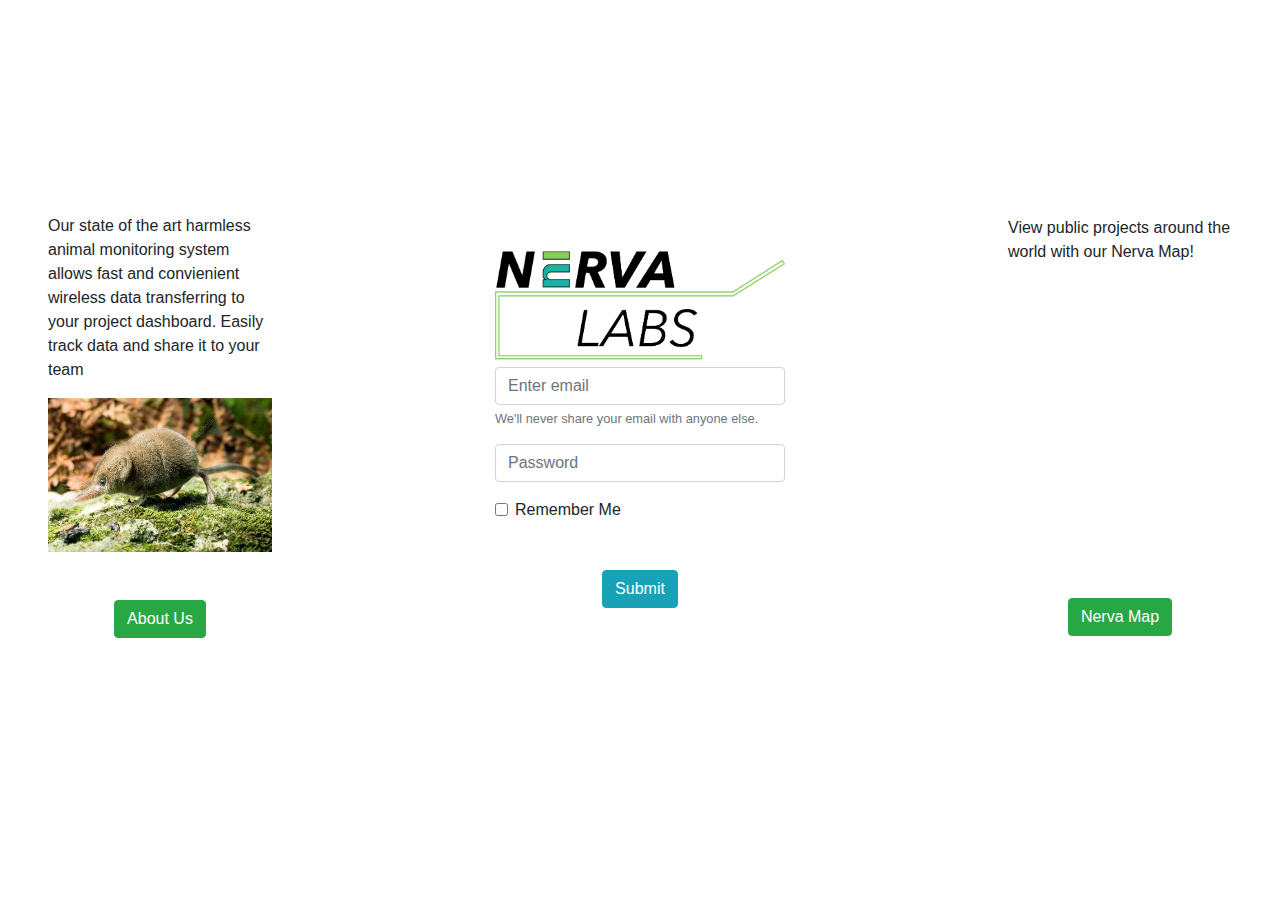
<file: index.html>
<!DOCTYPE html>
<html lang="en">
<head>
  <meta charset="UTF-8">
  <meta http-equiv="X-UA-Compatible" content="IE=edge">
  <meta name="viewport" content="width=device-width, initial-scale=1, shrink-to-fit=no">
  <meta http-equiv="x-ua-compatible" content="ie=edge">
  <link rel="stylesheet" href="css/bootstrap.min.css">
	<link rel="stylesheet" href="css/mycss.css">
  <title>Home Page</title>
</head>
<body>
	<style>
.footer {
  position: fixed;
  left: 0;
  bottom: 0;
  width: 100%;
  font-size:10vh;
  color: white;
  text-align: center;
}
</style>


<div class="container-fluid">
	
	<div class="row align-items-center"  style="height:100vh">	

		<div class="col-3 px-5  justify-content-center align-self-center">
			<div>
            <p>Our state of the art harmless animal monitoring system allows fast and convienient wireless data transferring to your project dashboard. Easily track data and share it to your team</p>
            </div>
            <div>
                <img src="images/800wm.jpg" alt="Shrew">
            </div>
             <div class="row py-5 justify-content-center">
               <button type="button" class="btn btn-success">About Us</button>
            </div>
		</div>	
	
	<!-- Row 1 Nav -->
	
	<div class="col-6 justify-content-end align-self-center">
        <div class="row justify-content-center">
            
            <div class="col-6">
            <img src="images/Nerva%20Labs.png" alt="Nerva Labs Logo">
        <form>
  <div class="form-group">
    
    <input type="email" class="form-control" id="exampleInputEmail1" aria-describedby="emailHelp" placeholder="Enter email">
    <small id="emailHelp" class="form-text text-muted">We'll never share your email with anyone else.</small>
  </div>
  <div class="form-group">
    
    <input type="password" class="form-control" id="exampleInputPassword1" placeholder="Password">
  </div>
  <div class="form-check">
    <input type="checkbox" class="form-check-input" id="exampleCheck1">
    <label class="form-check-label" for="exampleCheck1">Remember Me</label>
  </div >
			<div class="row py-5 justify-content-center align-self-center"> 
  
				<a href="leader_dashboard.html" class="btn btn-info" role="button">Submit</a>
				
				
			</div>
</form>
                </div>
            </div>
        
        </div>

		
		<div class="col-3  px-5 justify-content-center align-self-center">
		<div>
            <p>View public projects around the world with our 
Nerva Map!</p>
            </div>
            <div>
                <div id="map align-self-center" style="height: 30vh; width: 40vh;">
</div>
<script type="text/javascript">
    var locations = [
      ['Bondi Beach', -33.890542, 151.274856, 4],
      ['Coogee Beach', -33.923036, 151.259052, 5],
      ['Cronulla Beach', -34.028249, 151.157507, 3],
      ['Manly Beach', -33.80010128657071, 151.28747820854187, 2],
      ['Maroubra Beach', -33.950198, 151.259302, 1]
    ];

    var map = new google.maps.Map(document.getElementById('map'), {
      zoom: 10,
      center: new google.maps.LatLng(-33.92, 151.25),
      mapTypeId: google.maps.MapTypeId.ROADMAP
    });

    var infowindow = new google.maps.InfoWindow();

    var marker, i;

    for (i = 0; i < locations.length; i++) { 
      marker = new google.maps.Marker({
        position: new google.maps.LatLng(locations[i][1], locations[i][2]),
        map: map
      });

      google.maps.event.addListener(marker, 'click', (function(marker, i) {
        return function() {
          infowindow.setContent(locations[i][0]);
          infowindow.open(map, marker);
        }
      })(marker, i));
    }
  </script>
				</div>
            
             <div class="row py-5 justify-content-center align-self-center">
               <button type="button" class="btn btn-success">Nerva Map</button>
            </div>
		</div>
		</div>
		
	</div><!-- container -->

<script src="js/jquery.slim.min.js"></script>
<script src="js/popper.min.js"></script>
<script src="js/bootstrap.min.js"></script>
</body>
</html>
</file>
<file: css/mycss.css>
@charset "UTF-8";
/* CSS Document */
body {

  -webkit-background-size: cover;
  -moz-background-size: cover;
  background-size: cover;
  -o-background-size: cover;
	font-family: 'Raleway', sans-serif;
  margin: 0; 
  height: 100%; 
  overflow: hidden;	
}
img {
	max-width:100%;
	max-height:100%;
	display: block;
	margin-left: auto;
	margin-right: auto;
	
}

nav {
	
	z-index:1;
}

.arrows{
    position: relative;
    transition: 0.3s ease;
    cursor: pointer;
}

.arrows:hover {
    opacity: 1;

    /** default is 1, scale it to 1.5 */
    transform: scale(1.5, 1.5);
}

h1{
	font-size: 5vw;
}
h2{
	font-size: 3vw;
}

.content {
  position: relative;
}

#collapseExample {
  position: absolute;
  z-index: 1;
}

.navbar-toggler{
    background-color: #73C17B;
}
//.navbar-toggler .line{

    background-color: #fff;

}

//.navbar-nav{
	position: absolute;
	width:15%;
	z-index: 1;
}

.row1
{
z-index:1;
}
</file>
